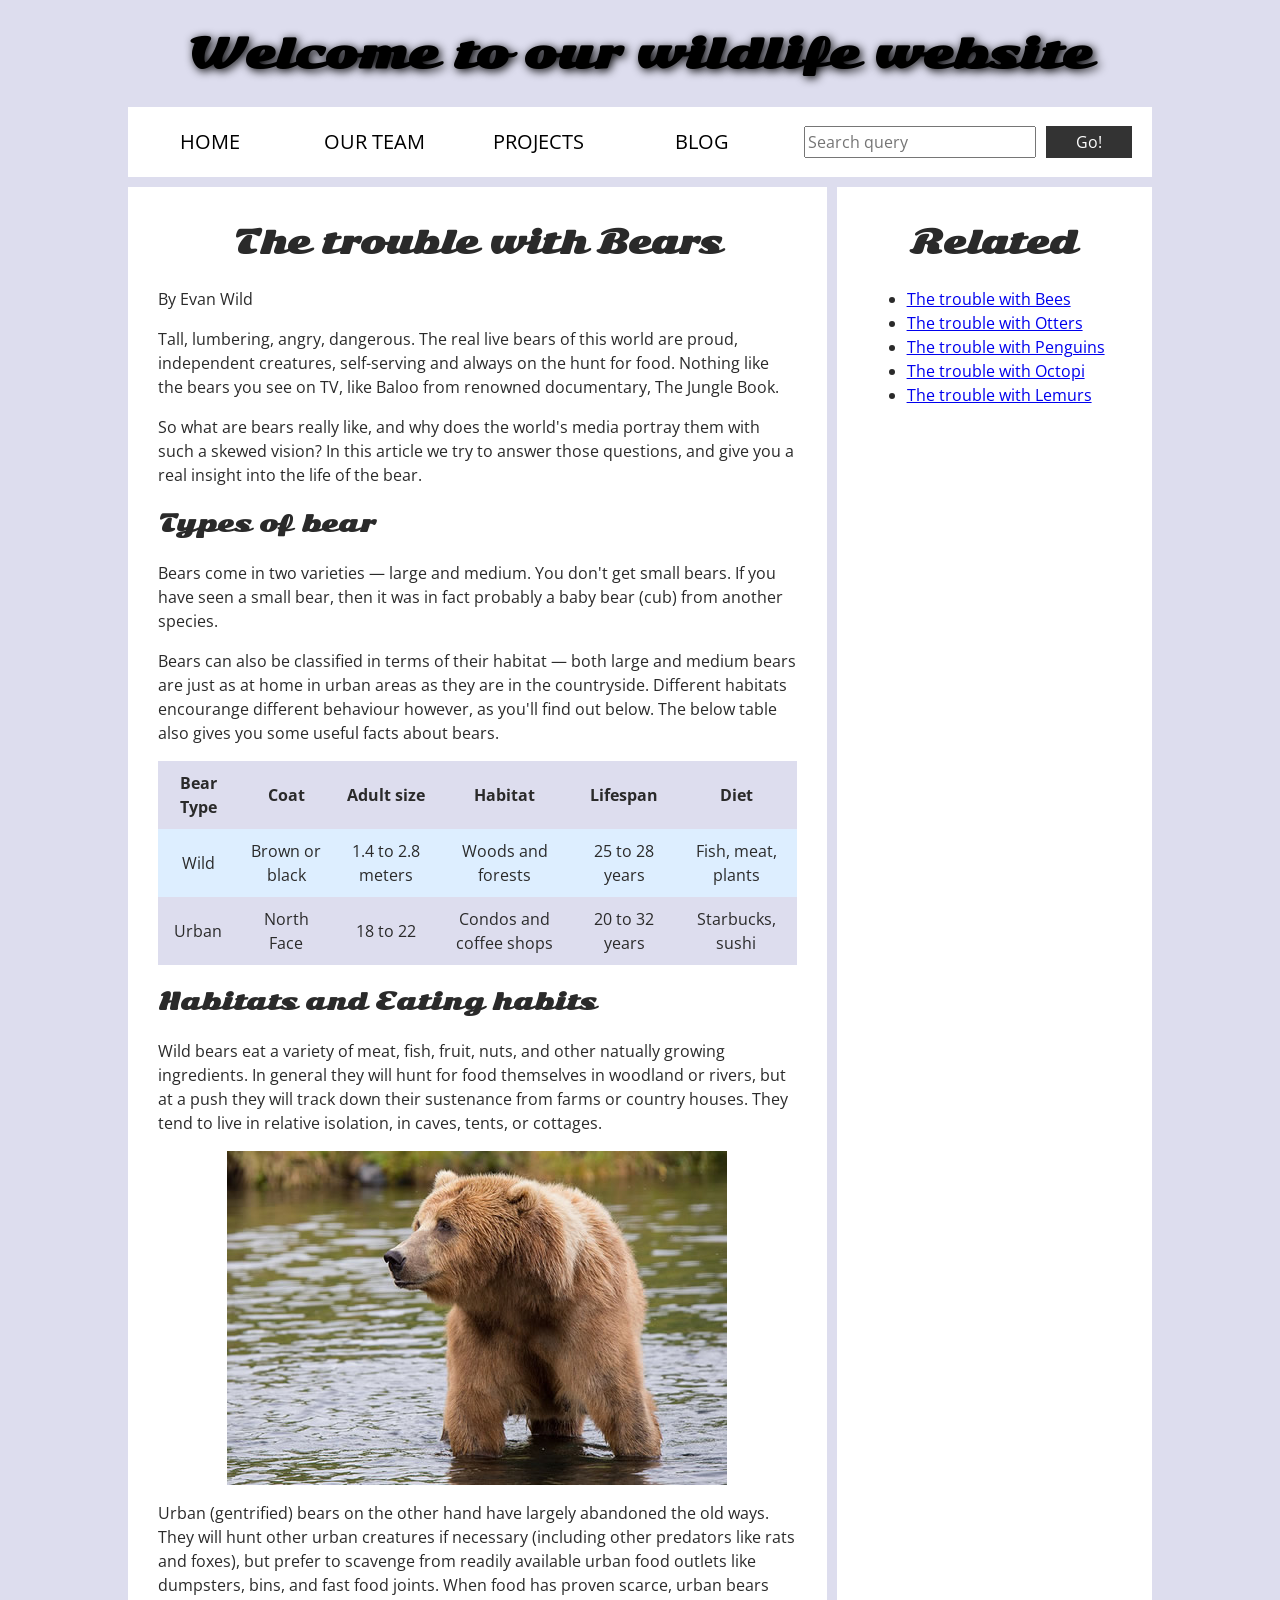
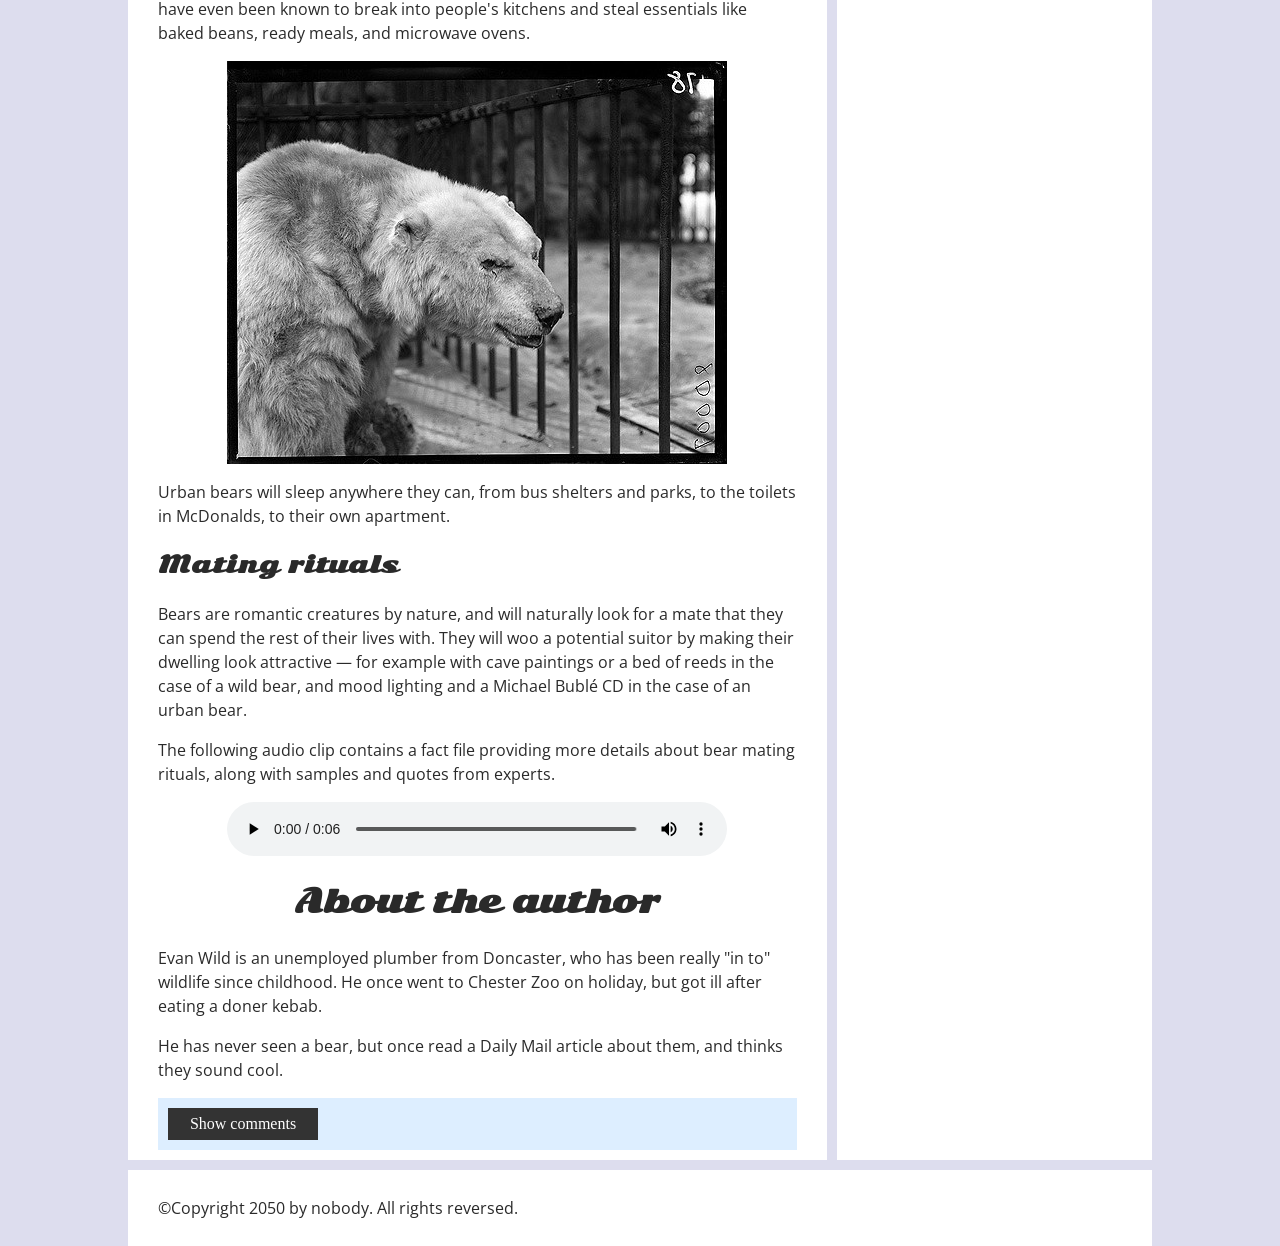
<file: ica/ica5/index.html>
<!DOCTYPE html>
<html>
  <head>
    <meta charset="utf-8">

    <title>Accessibility assessment</title>
    <link href="https://fonts.googleapis.com/css?family=Open+Sans+Condensed:300|Sonsie+One" rel="stylesheet" type="text/css">
    <link rel="stylesheet" href="style.css">

    <!-- the below three lines are a fix to get HTML5 semantic elements working in old versions of Internet Explorer-->
    <!--[if lt IE 9]>
      <script src="http://html5shiv.googlecode.com/svn/trunk/html5.js"></script>
    <![endif]-->
  </head>

  <body>
    <header class="header">
      <h1>Welcome to our wildlife website</h1>
    </header>

    <nav>
      <ul>
        <li><a href="#">Home</a></li>
        <li><a href="#">Our team</a></li>
        <li><a href="#">Projects</a></li>
        <li><a href="#">Blog</a></li>
      </ul>

      <form class="search">
        <input type="search" name="q" placeholder="Search query" aria-label="search bar">
        <input type="submit" value="Go!" aria-label="search bar submit">
      </form>
    </nav>

    <main>
      <article>
        <h2>The trouble with Bears</h2>
        <p>By Evan Wild</p>
        <p>Tall, lumbering, angry, dangerous. The real live bears of this world are proud, independent creatures, self-serving and always on the hunt for food. Nothing like the bears you see on TV, like Baloo from renowned documentary, The Jungle Book.</p>
        <p>So what are bears really like, and why does the world's media portray them with such a skewed vision? In this article we try to answer those questions, and give you a real insight into the life of the bear.</p>
        <h3>Types of bear</h3>
        <p>Bears come in two varieties — large and medium. You don't get small bears. If you have seen a small bear, then it was in fact probably a baby bear (cub) from another species.</p>
        <p>Bears can also be classified in terms of their habitat — both large and medium bears are just as at home in urban areas as they are in the countryside. Different habitats encourange different behaviour however, as you'll find out below. The below table also gives you some useful facts about bears.</p>
        <table>
          <thead>
            <tr>
              <td><strong>Bear Type</strong></td>
              <td><strong>Coat</strong></td>
              <td><strong>Adult size</strong></td>
              <td><strong>Habitat</strong></td>
              <td><strong>Lifespan</strong></td>
              <td><strong>Diet</strong></td>
            </tr>
          </thead>
          <tbody>
            <tr>
              <td>Wild</td>
              <td>Brown or black</td>
              <td>1.4 to 2.8 meters</td>
              <td>Woods and forests</td>
              <td>25 to 28 years</td>
              <td>Fish, meat, plants</td>
            </tr>
            <tr>
              <td>Urban</td>
              <td>North Face</td>
              <td>18 to 22</td>
              <td>Condos and coffee shops</td>
              <td>20 to 32 years</td>
              <td>Starbucks, sushi</td>
            </tr>
          </tbody>
        </table>

        <h3>Habitats and Eating habits</h3>
        <p>Wild bears eat a variety of meat, fish, fruit, nuts, and other natually growing ingredients. In general they will hunt for food themselves in woodland or rivers, but at a push they will track down their sustenance from farms or country houses. They tend to live in relative isolation, in caves, tents, or cottages.</p>
        <span><img src="media/wild-bear.jpg" alt="brown bear standing in river"></span>
        <p>Urban (gentrified) bears on the other hand have largely abandoned the old ways. They will hunt other urban creatures if necessary (including other predators like rats and foxes), but prefer to scavenge from readily available urban food outlets like dumpsters, bins, and fast food joints. When food has proven scarce, urban bears have even been known to break into people's kitchens and steal essentials like baked beans, ready meals, and microwave ovens.</p>
        <span><img src="media/urban-bear.jpg" alt="bear in urban environment"></span>
        <p>Urban bears will sleep anywhere they can, from bus shelters and parks, to the toilets in McDonalds, to their own apartment.</p>
        <h3>Mating rituals</h3>
        <p>Bears are romantic creatures by nature, and will naturally look for a mate that they can spend the rest of their lives with. They will woo a potential suitor by making their dwelling look attractive — for example with cave paintings or a bed of reeds in the case of a wild bear, and mood lighting and a Michael Bublé CD in the case of an urban bear.</p>
        <p>The following audio clip contains a fact file providing more details about bear mating rituals, along with samples and quotes from experts.</p>
        <audio controls>
          <source src="media/bear.mp3" type="audio/mp3">
          <source src="media/bear.ogg" type="audio/ogg">
          <p>It looks like your browser doesn't support HTML5 audio players.</p>
        </audio>

        <aside>

          <h2>About the author</h2>
          <p>Evan Wild is an unemployed plumber from Doncaster, who has been really "in to" wildlife since childhood. He once went to Chester Zoo on holiday, but got ill after eating a doner kebab.</p>
          <p>He has never seen a bear, but once read a Daily Mail article about them, and thinks they sound cool.</p>
        </aside>
        <section class="comments">
          <div class="show-hide">Show comments</div>

          <div class="comment-wrapper">

            <h2>Add comment</h2>

            <form class="comment-form">
              <div class="flex-pair">
                <p>Your name:</p>
                <input type="text" name="name" id="name" placeholder="Enter your name">
              </div>
              <div class="flex-pair">
                <p>Your comment:</p>
                <input type="text" name="comment" id="comment" placeholder="Enter your comment">
              </div>
              <div>
                <input type="submit" value="Submit comment">
              </div>
            </form>

            <h2>Comments</h2>

            <ul class="comment-container">

              <li>

                <p>Bob Fossil</p>

                <p>Oh I am so glad you taught me all about the big brown angry guys in the woods. With their sniffing little noses and their bad attitudes, they can sure be a menace — I was thinking of putting them all in a truck and driving them outta here. I run a zoo, you know.</p>

              </li>

            </ul>

          </div>
        </section>
      </article>

      <div class="secondary">
        <h2>Related</h2>

        <ul>
          <li><a href="#">The trouble with Bees</a></li>
          <li><a href="#">The trouble with Otters</a></li>
          <li><a href="#">The trouble with Penguins</a></li>
          <li><a href="#">The trouble with Octopi</a></li>
          <li><a href="#">The trouble with Lemurs</a></li>
        </ul>
      </div>
    </main>

    <footer>
      <p>©Copyright 2050 by nobody. All rights reversed.</p>
    </footer>

    <script src="main.js"></script>

  </body>
</html>
</file>
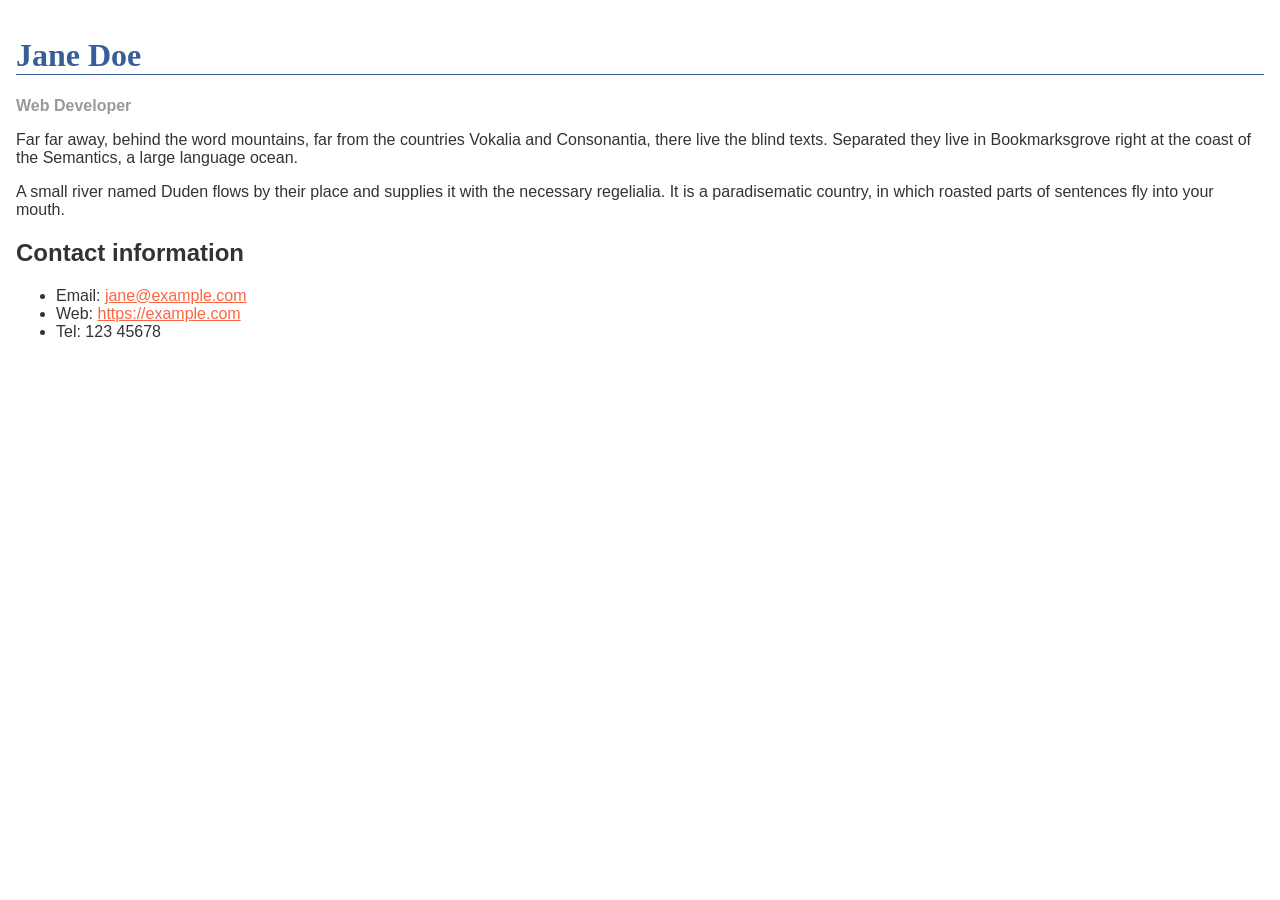
<file: ica/biog-download.html>
<!doctype html>
<html lang="en">
  <head>
    <meta charset="utf-8" />
    <meta name="viewport" content="width=device-width" />
    <title>Formatting a biography</title>
    <style>
      body {
        background-color: #fff;
        color: #333;
        font-family: Arial, Helvetica, sans-serif;
        padding: 1em;
        margin: 0;
      }

      h1 {
        color: #375e97;
        font-size: 2em;
        font-family: Georgia, "Times New Roman", Times, serif;
        border-bottom: 1px solid #375e97;
      }

      h2 {
        font-size: 1.5em;
      }

      .job-title {
        color: #999999;
        font-weight: bold;
      }

      a:link,
      a:visited {
        color: #fb6542;
      }

      a:hover {
        text-decoration: none;
      }
    </style>
  </head>

  <body>
    <h1>Jane Doe</h1>
    <div class="job-title">Web Developer</div>
    <p>
      Far far away, behind the word mountains, far from the countries Vokalia
      and Consonantia, there live the blind texts. Separated they live in
      Bookmarksgrove right at the coast of the Semantics, a large language
      ocean.
    </p>

    <p>
      A small river named Duden flows by their place and supplies it with the
      necessary regelialia. It is a paradisematic country, in which roasted
      parts of sentences fly into your mouth.
    </p>

    <h2>Contact information</h2>
    <ul>
      <li>
        Email:
        <a href="mailto:jane@example.com">jane@example.com</a>
      </li>
      <li>
        Web:
        <a href="https://example.com">https://example.com</a>
      </li>
      <li>Tel: 123 45678</li>
    </ul>
  </body>
</html>
</file>
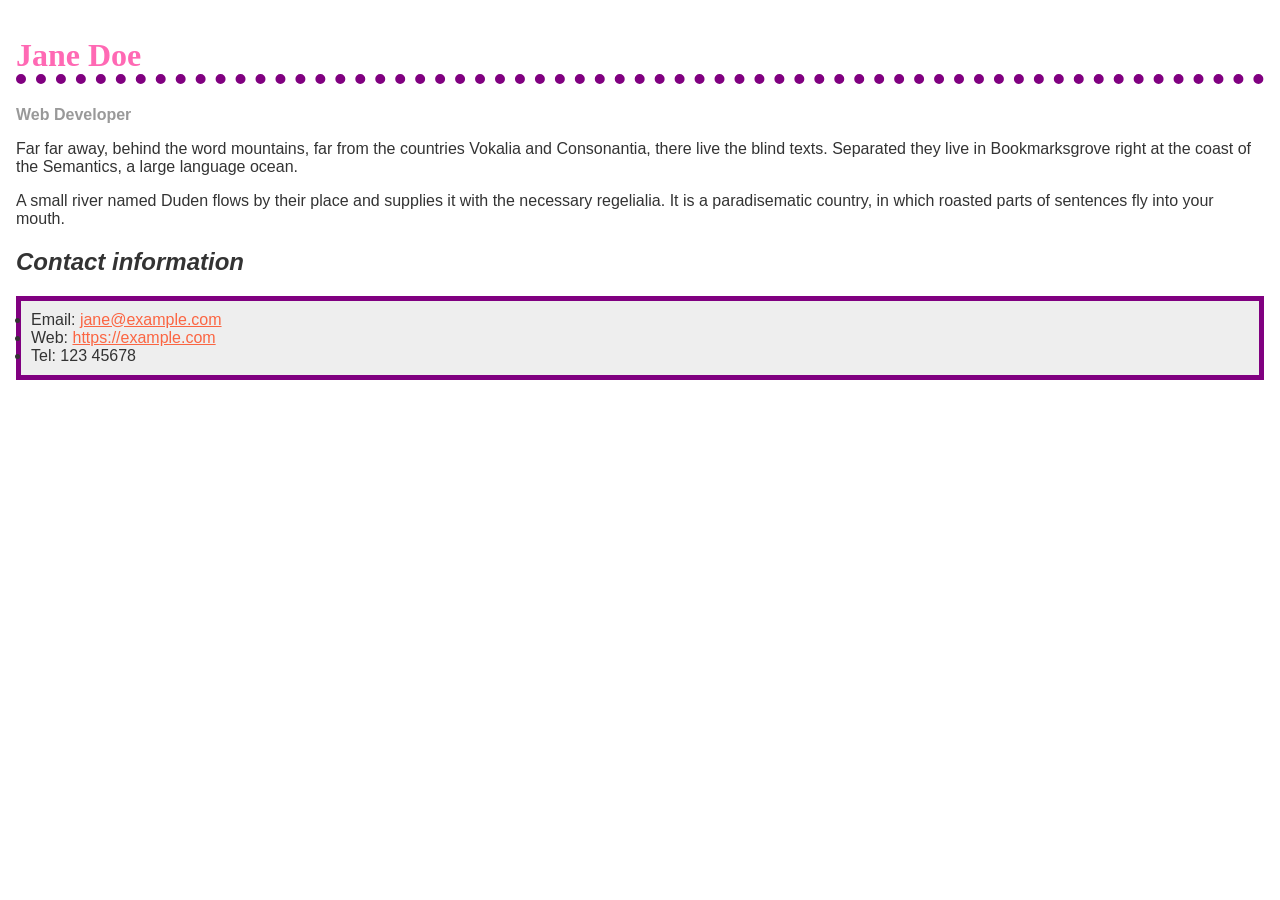
<file: ica/ica7.html>
<!doctype html>
<html lang="en">
  <head>
    <meta charset="utf-8" />
    <meta name="viewport" content="width=device-width" />
    <title>Formatting a biography</title>
    <link rel="stylesheet" href="ica7.css"/>
  </head>

  <body>
    <h1>Jane Doe</h1>
    <div class="job-title">Web Developer</div>
    <p>
      Far far away, behind the word mountains, far from the countries Vokalia
      and Consonantia, there live the blind texts. Separated they live in
      Bookmarksgrove right at the coast of the Semantics, a large language
      ocean.
    </p>

    <p>
      A small river named Duden flows by their place and supplies it with the
      necessary regelialia. It is a paradisematic country, in which roasted
      parts of sentences fly into your mouth.
    </p>

    <h2>Contact information</h2>
    <ul>
      <li>
        Email:
        <a href="mailto:jane@example.com">jane@example.com</a>
      </li>
      <li>
        Web:
        <a href="https://example.com">https://example.com</a>
      </li>
      <li>Tel: 123 45678</li>
    </ul>
  </body>
</html>
</file>
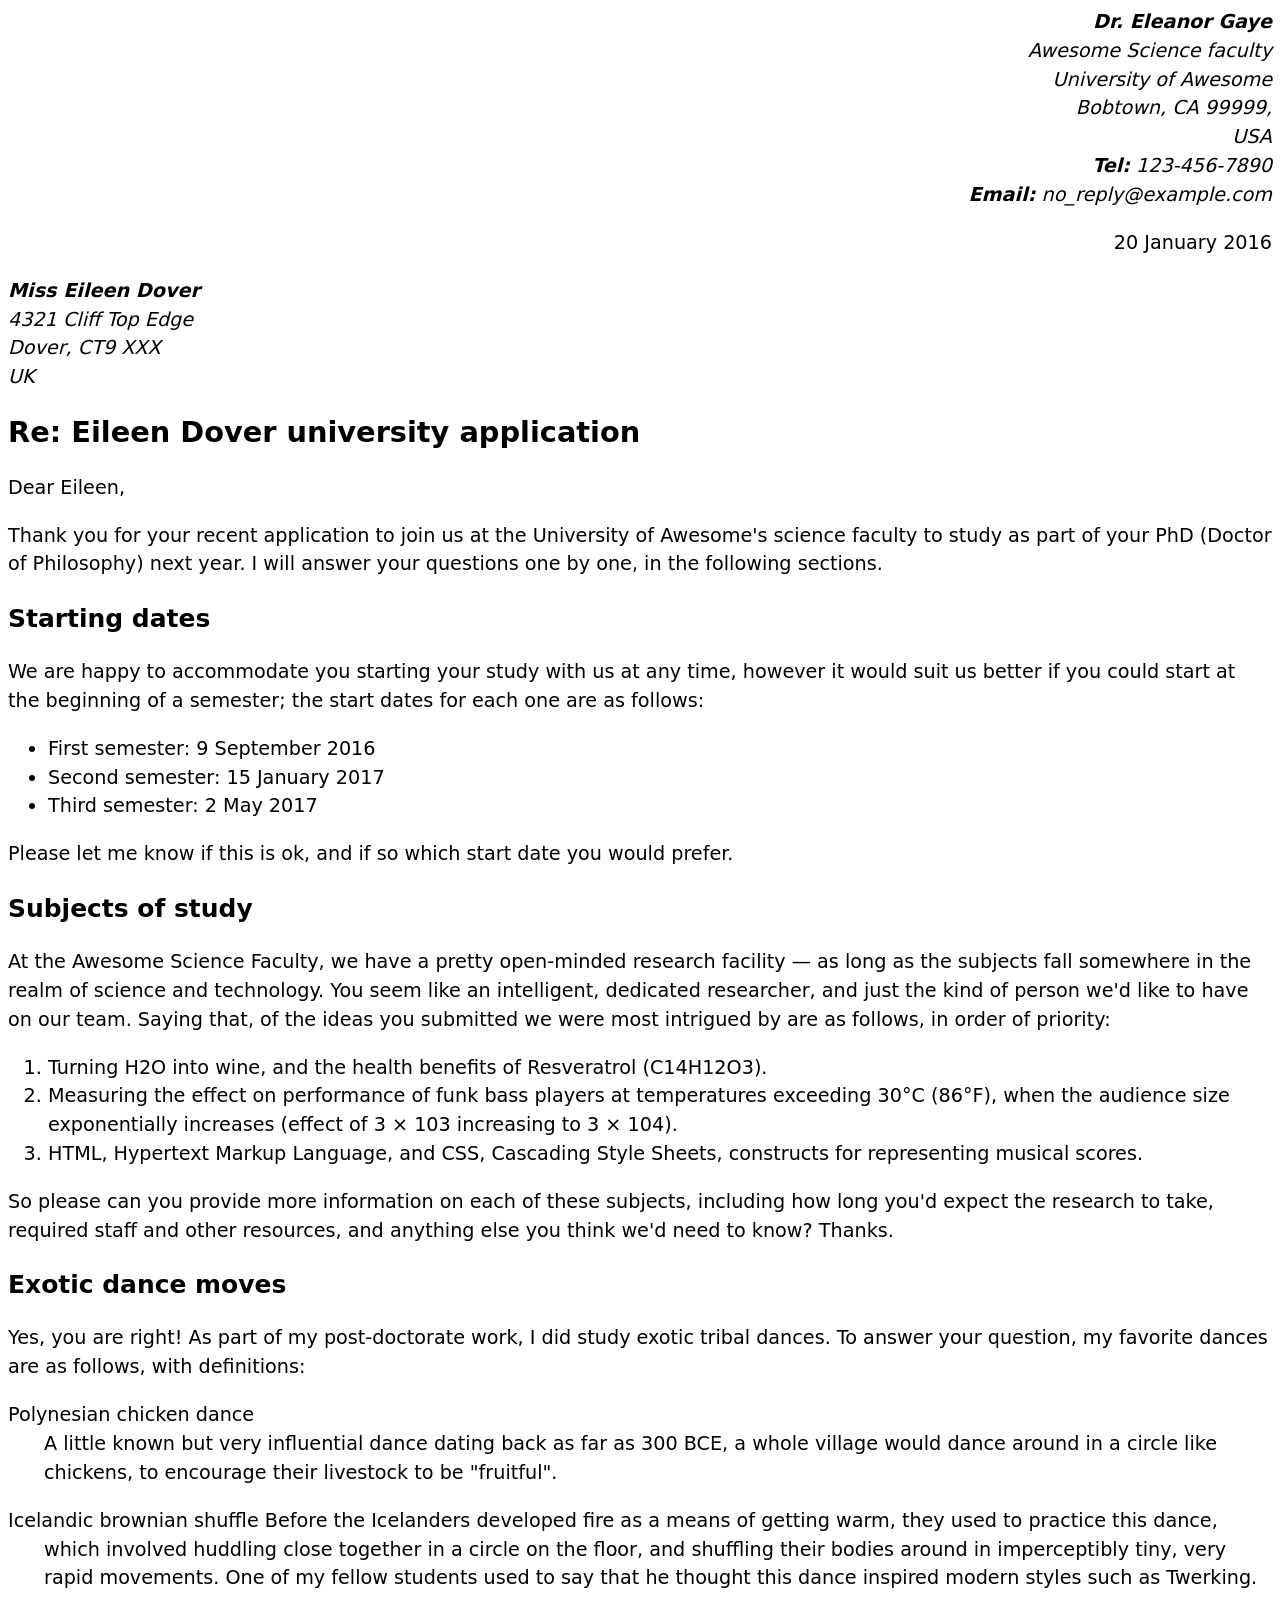
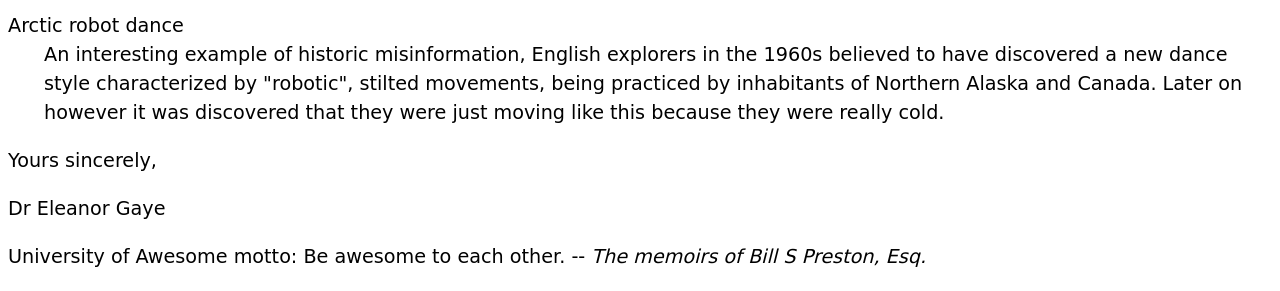
<file: ica/week3.html>
<!DOCTYPE html>
<html lang="en">
<head>
    <meta charset="UTF-8">
    <meta name="viewport" content="width=device-width, initial-scale=1.0">
    <title>Document</title>
    <style>
body {
  font: 1.2em / 1.5 system-ui;
}

.sender-column {
  text-align: right;
}

h1 {
  font-size: 1.5em;
}

h2 {
  font-size: 1.3em;
}
    </style>
</head>
<body>
<header>
<address class="sender-column">
<strong>Dr. Eleanor Gaye</strong><br>
Awesome Science faculty<br>
University of Awesome<br>
Bobtown, CA 99999,<br>
USA</br>
<strong>Tel:</strong> 123-456-7890<br>
<strong>Email:</strong> no_reply@example.com<br>
</address>
</header>
<main>
<section class="sender-column">
<p>20 January 2016</p>
</section>
<address>
<strong>Miss Eileen Dover</strong><br>
4321 Cliff Top Edge<br>
Dover, CT9 XXX<br>
UK<br>
</address>
<h1>Re: Eileen Dover university application</h1>

<p>Dear Eileen,</p>

<p>Thank you for your recent application to join us at the University of
Awesome's science faculty to study as part of your
PhD (Doctor of Philosophy) next year. I will answer your
questions one by one, in the following sections.</p>

<h2>Starting dates</h2>

<p>We are happy to accommodate you starting your study with us at any time,
however it would suit us better if you could start at the beginning of a
semester; the start dates for each one are as follows:</p>
<ul>
<li>First semester: 9 September 2016</li>
<li>Second semester: 15 January 2017</li>
<li>Third semester: 2 May 2017</li>
</ul>
<p>Please let me know if this is ok, and if so which start date you would
prefer.</p>

<h2>Subjects of study</h2>

<p>At the Awesome Science Faculty, we have a pretty open-minded research
facility — as long as the subjects fall somewhere in the realm of science
and technology. You seem like an intelligent, dedicated researcher, and
just the kind of person we'd like to have on our team. Saying that, of the
ideas you submitted we were most intrigued by are as follows, in order of
priority:</p>
<ol>
<li>Turning H2O into wine, and the health benefits of Resveratrol
(C14H12O3).</li>
<li>Measuring the effect on performance of funk bass players at temperatures
exceeding 30°C (86°F), when the audience size exponentially increases
(effect of 3 × 103 increasing to 3 × 104).</li>
<li>HTML, Hypertext Markup Language, and CSS,
Cascading Style Sheets, constructs for representing musical scores.</li>
</ol>
<p>So please can you provide more information on each of these subjects,
including how long you'd expect the research to take, required staff and
other resources, and anything else you think we'd need to know? Thanks.</p>

<h2>Exotic dance moves</h2>

<p>Yes, you are right! As part of my post-doctorate work, I
did study exotic tribal dances. To answer your question, my
favorite dances are as follows, with definitions:</p>

<p style="padding-left: 36px; text-indent: -36px;">Polynesian chicken dance<br>
    A little known but very influential dance dating back as far as
    300 BCE, a whole village would
    dance around in a circle like chickens, to encourage their livestock to
    be "fruitful".</p>
<p style="padding-left: 36px; text-indent: -36px;">Icelandic brownian shuffle
    Before the Icelanders developed fire as a means of getting warm, they
    used to practice this dance, which involved huddling close together in a
    circle on the floor, and shuffling their bodies around in imperceptibly
    tiny, very rapid movements. One of my fellow students used to say that
    he thought this dance inspired modern styles such as Twerking.</p>
<p style="padding-left: 36px; text-indent: -36px;">Arctic robot dance<br>
    An interesting example of historic misinformation, English explorers in
    the 1960s believed to have discovered a new dance style characterized by
    "robotic", stilted movements, being practiced by inhabitants of Northern
    Alaska and Canada. Later on however it was discovered that they were
    just moving like this because they were really cold.</p>
</main>
<footer>
<p>Yours sincerely,</p>

<p>Dr Eleanor Gaye</p>

<p>University of Awesome motto: Be awesome to each other. --
<cite>The memoirs of Bill S Preston, Esq.</cite></p>
</footer>
</body>
</html>
</file>
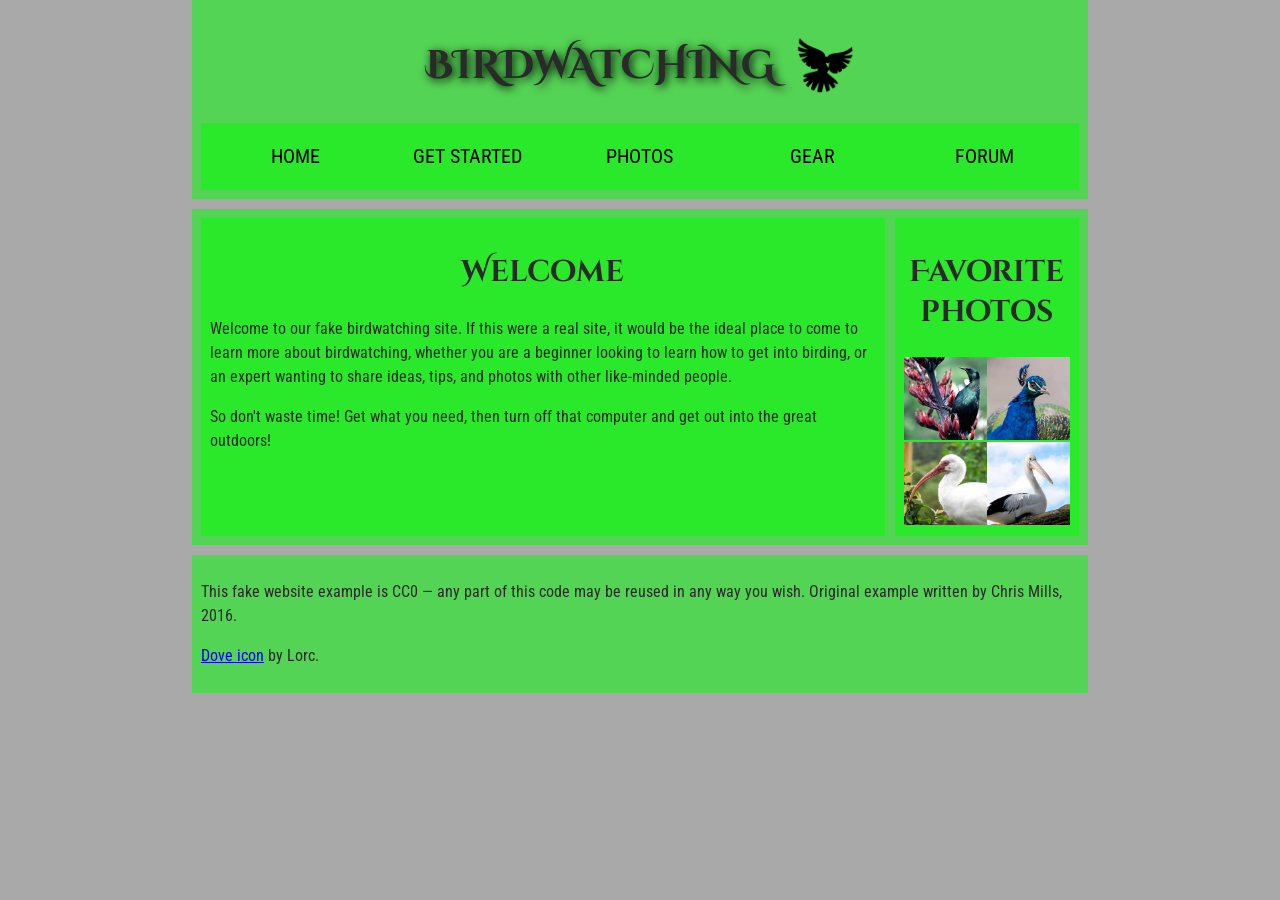
<file: wa/wa4.html>
<!doctype html>
<html lang="en">
  <head>
    <meta charset="utf-8" />
    <title>Birdwatching</title>
    <link
      href="https://fonts.googleapis.com/css?family=Roboto+Condensed:300%7CCinzel+Decorative:700"
      rel="stylesheet" />
    <link rel="stylesheet" href="wa4.css"/>
  </head>

  <body>
<header>
    <h1>Birdwatching
    <img src="wa4assets/dove.png" alt="logo"></h1>
    <nav>
        <ul>
            <li><a href="#">Home</a></li>
            <li><a href="#">Get started</a></li>
            <li><a href="#">Photos</a></li>
            <li><a href="#">Gear</a></li>
            <li><a href="#">Forum</a></li>
        </ul>
    </nav>
</header>
<main>
    <article>
    <h2>Welcome</h2>

    <p>
      Welcome to our fake birdwatching site. If this were a real site, it
      would be the ideal place to come to learn more about birdwatching,
      whether you are a beginner looking to learn how to get into birding, or
      an expert wanting to share ideas, tips, and photos with other
      like-minded people.
    </p>

    <p>
      So don't waste time! Get what you need, then turn off that computer and
      get out into the great outdoors!
    </p>
</article>
<aside>
    <h2>Favorite photos</h2>

    <!-- Link images here. -->
        <a href="wa4assets/favorite-bird-1.jpg"><img src="wa4assets/favorite-bird-1_th.jpg" alt="yuh this is a bird"></a>
        <a href="wa4assets/favorite-bird-2.jpg"><img src="wa4assets/favorite-bird-2_th.jpg" alt="possibly another bird"></a>
        <a href="wa4assets/favorite-bird-3.jpg"><img src="wa4assets/favorite-bird-3_th.jpg" alt="huge shocker"></a>
        <a href="wa4assets/favorite-bird-4.jpg"><img src="wa4assets/favorite-bird-4_th.jpg" alt="another bird"></a>
</aside>
</main>
<footer>
    <p>
      This fake website example is CC0 — any part of this code may be reused
      in any way you wish. Original example written by Chris Mills, 2016.
    </p>

    <p>
      <a href="http://game-icons.net/lorc/originals/dove.html">Dove icon</a>
      by Lorc.
    </p>
</footer>
  </body>
</html>
</file>
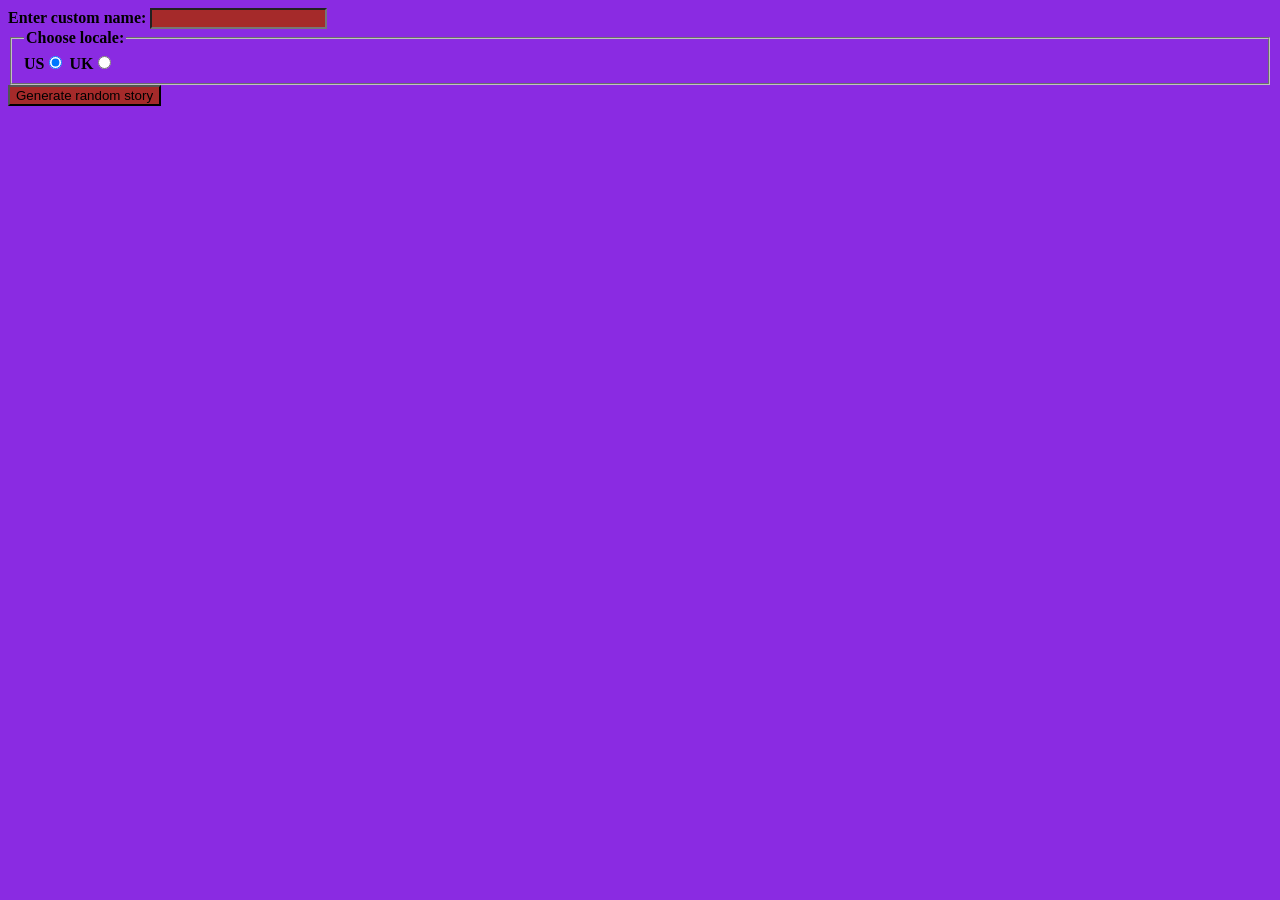
<file: ica/ica11/ica11.html>
<!doctype html>
<html lang="en">
  <head>
    <meta charset="utf-8" />
    <meta name="viewport" content="width=device-width" />
    <title>Silly Story</title>
    <link rel="stylesheet" href="ica11.css"/>
    <script src="ica11.js" defer></script>
  </head>
<div>
  <label for="custom-name">Enter custom name:</label>
  <input id="custom-name" type="text" placeholder="" />
</div>
<fieldset>
  <legend>Choose locale:</legend>
  <label for="us">US</label
  ><input id="us" type="radio" name="uk-us" value="us" checked />
  <label for="uk">UK</label
  ><input id="uk" type="radio" name="uk-us" value="uk" />
</fieldset>
<div>
  <button class="generate">Generate random story</button>
</div>
<!-- Thanks a lot to Willy Aguirre for his help with the code for this assessment -->
<p class="story"></p>
</html>
</file>
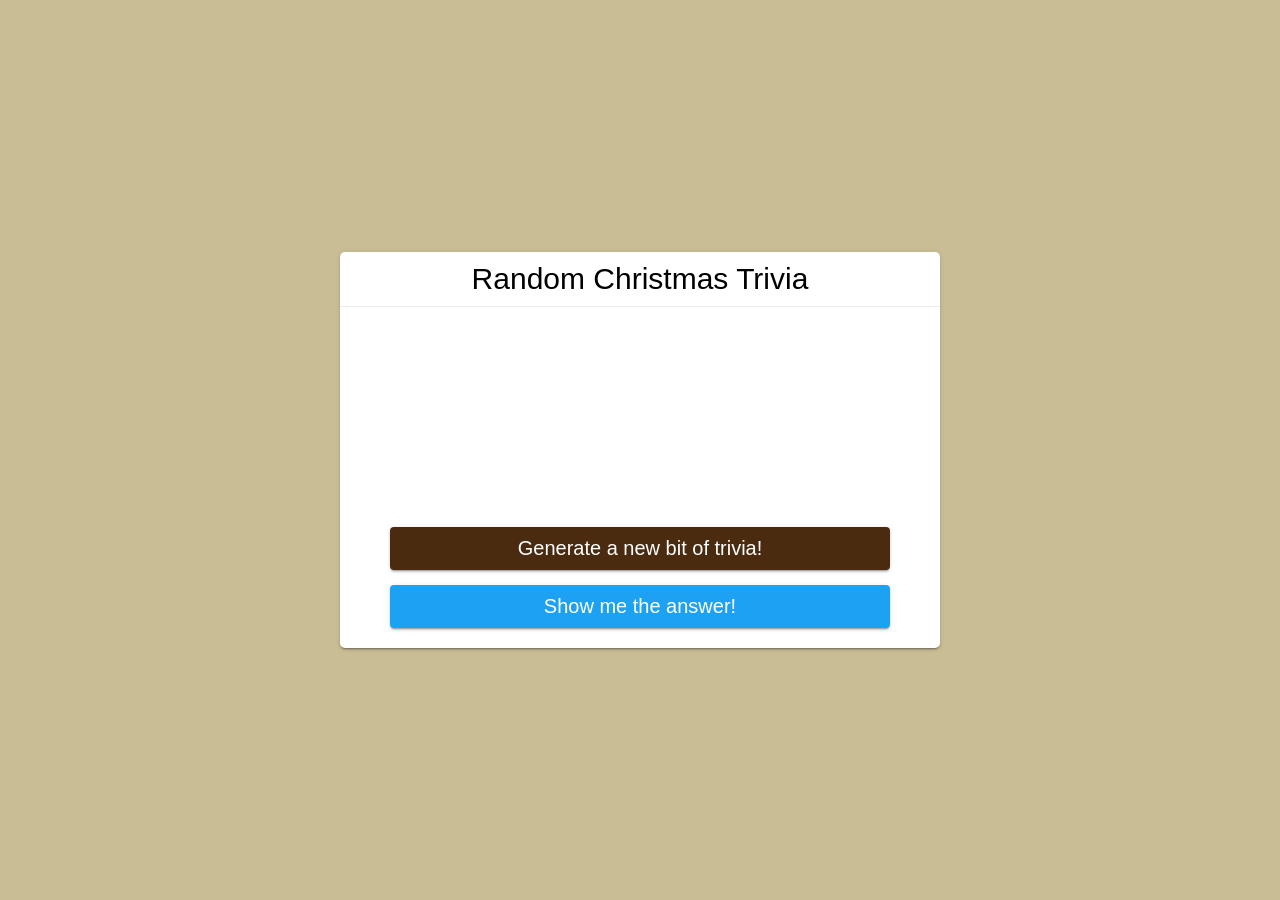
<file: ica/ica12/ica12.html>
<!DOCTYPE html>
<html lang="en">
<head>
    <meta charset="UTF-8">
    <meta http-equiv="X-UA-Compatible" content="IE=edge">
    <meta name="viewport" content="width=device-width, initial-scale=1.0">
    <title>Document</title>
    <link rel="stylesheet" href="ica12.css"/>
    <script src="ica12.js" defer></script>
</head>
<body>
    <div class="app">
        <header>Random Christmas Trivia</header>
        <section class="quotes">
          <div class="quote-text" id="js-quote-text"></div>
          <div class="quote-text" id="js-answer-text"></div>
        </section>
        <section class="controls" >
          <button type="button" id="js-new-quote" class="new-quote button">
            Generate a new bit of trivia!
          </button>
          <button type="button" id="js-tweet" class="twitter button">
            Show me the answer!
          </button>
          <!-- <a class="answer button" id="js-tweet" target="_blank" rel="noreferrer">Show me the answer!</a> -->
        </section>
      </div>
</body>
</html>
</file>
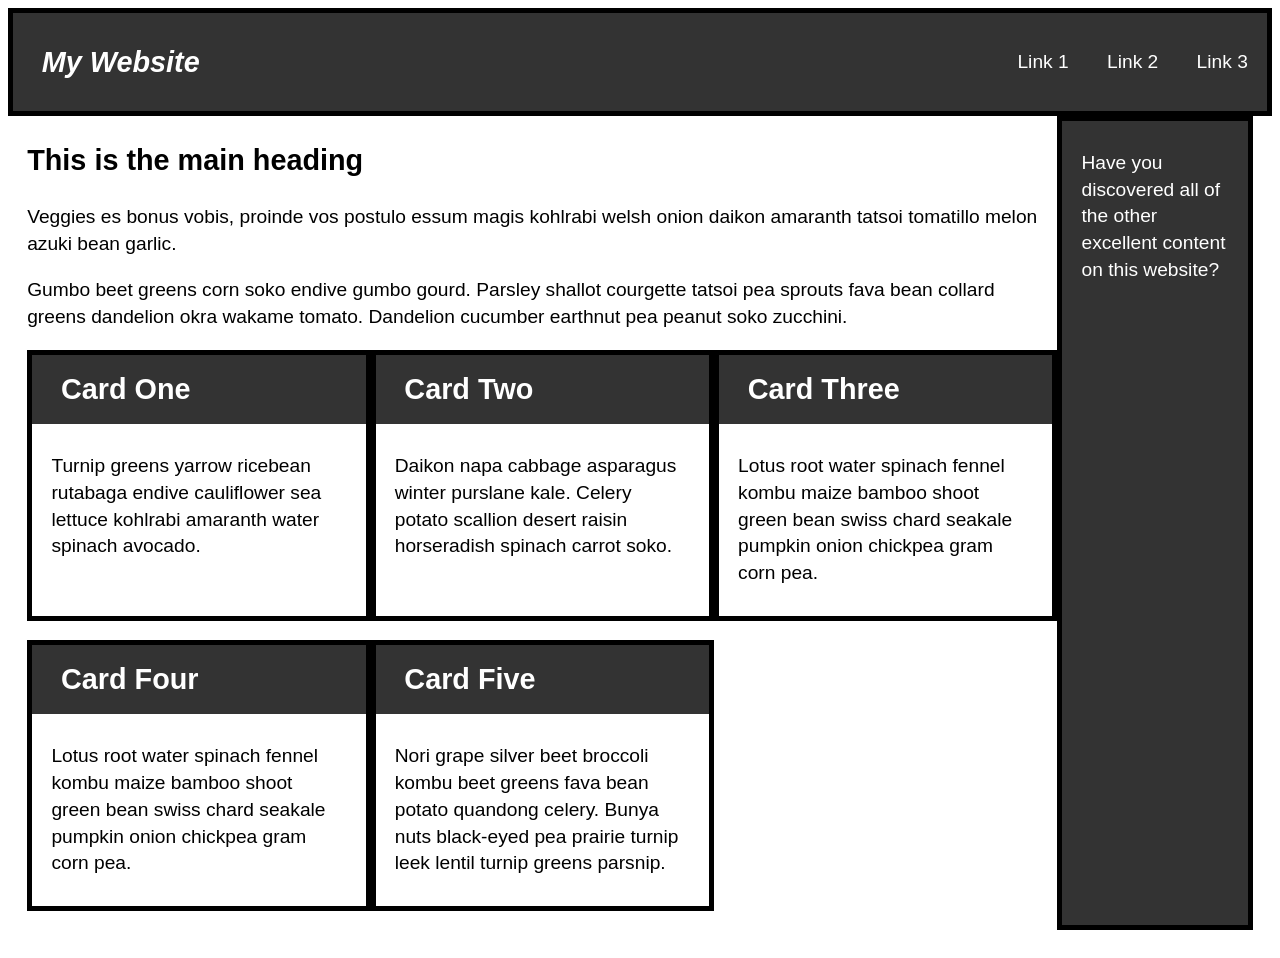
<file: ica/ica8/ica8resp.html>
<!doctype html>
<html lang="en">
  <head>
    <meta charset="utf-8" />
    <meta name="viewport" content="width=device-width" />
    <title>Responsive Web Design Task: Task</title>
    <link rel="stylesheet" href="ica8resp.css" />
  </head>

  <body>
    <header>
      <div class="title">My Website</div>
      <nav>
        <ul>
          <li>
            <a href="">Link 1</a>
          </li>
          <li>
            <a href="">Link 2</a>
          </li>
          <li>
            <a href="">Link 3</a>
          </li>
        </ul>
      </nav>
    </header>

    <main>
      <article>
        <h1>This is the main heading</h1>
        <p>
          Veggies es bonus vobis, proinde vos postulo essum magis kohlrabi welsh
          onion daikon amaranth tatsoi tomatillo melon azuki bean garlic.
        </p>

        <p>
          Gumbo beet greens corn soko endive gumbo gourd. Parsley shallot
          courgette tatsoi pea sprouts fava bean collard greens dandelion okra
          wakame tomato. Dandelion cucumber earthnut pea peanut soko zucchini.
        </p>

        <ul class="cards">
          <li>
            <h2>Card One</h2>
            <div class="inner">
              <p>
                Turnip greens yarrow ricebean rutabaga endive cauliflower sea
                lettuce kohlrabi amaranth water spinach avocado.
              </p>
            </div>
          </li>
          <li>
            <h2>Card Two</h2>
            <div class="inner">
              <p>
                Daikon napa cabbage asparagus winter purslane kale. Celery
                potato scallion desert raisin horseradish spinach carrot soko.
              </p>
            </div>
          </li>
          <li>
            <h2>Card Three</h2>
            <div class="inner">
              <p>
                Lotus root water spinach fennel kombu maize bamboo shoot green
                bean swiss chard seakale pumpkin onion chickpea gram corn pea.
              </p>
            </div>
          </li>
          <li>
            <h2>Card Four</h2>
            <div class="inner">
              <p>
                Lotus root water spinach fennel kombu maize bamboo shoot green
                bean swiss chard seakale pumpkin onion chickpea gram corn pea.
              </p>
            </div>
          </li>
          <li>
            <h2>Card Five</h2>
            <div class="inner">
              <p>
                Nori grape silver beet broccoli kombu beet greens fava bean
                potato quandong celery. Bunya nuts black-eyed pea prairie turnip
                leek lentil turnip greens parsnip.
              </p>
            </div>
          </li>
        </ul>
      </article>
      <aside class="sidebar">
        <p>
          Have you discovered all of the other excellent content on this
          website?
        </p>
      </aside>
    </main>
  </body>
</html>
</file>
<file: ica/ica5/style.css>
/* || General setup */

html, body {
  margin: 0;
  padding: 0;
}

html {
  font-size: 10px;
  background-color: #dde;
}

body {
  width: 80%;
  min-width: 1024px;
  margin: 0 auto;
}

/* || typography */

h1, h2, h3 {
  font-family: 'Sonsie One', cursive;
  color: #2a2a2a;
}

p, input, li, table, label {
  font-family: 'Open Sans Condensed', sans-serif;
  color: #2a2a2a;
}

h1 {
  font-size: 4rem;
  text-align: center;
  color: black;
  text-shadow: 2px 2px 10px black;
}

h2 {
  font-size: 3rem;
  text-align: center;
}

h3 {
  font-size: 2.2rem;
}

p, li, table {
  font-size: 1.6rem;
  line-height: 1.5;
}

nav, article, footer, .secondary {
  background-color: white;
}

article, footer, .secondary {
  padding: 10px 30px;
}

article {
  margin-right: 10px;
}

nav {
  height: 50px;
  background-color: ff80ff;
  display: flex;
  padding: 1% 0;
  margin-bottom: 10px;
}

nav ul {
  padding: 0;
  list-style-type: none;
  flex: 2;
  display: flex;
}

nav li {
  display: inline;
  text-align: center;
  flex: 1;
}

nav a {
  display: inline-block;
  font-size: 2rem;
  text-transform: uppercase;
  text-decoration: none;
  color: black;
}

nav .search {
  flex: 1;
  display: flex;
  align-items: center;
  height: 100%;
  padding: 0 2em;
}

/* || header layout */
article, footer, .secondary {
  padding: 10px 30px;
}

article {
  margin-right: 10px;
}

.search input {
  font-size: 1.6rem;
  height: 32px;
}

.search input[type="search"] {
  flex: 3;
}

.search input[type="submit"] {
  flex: 1;
  margin-left: 1rem;
  background: #333;
  border: 0;
  color: white;
}

/* || main layout */

main {
  display: flex;
}

article {
  flex: 5;
}

.secondary {
  flex: 2;
}

footer {
  margin-top: 10px;
}

/* Table styling */

table {
  width: 100%;
  background-color: #dde;
  border-collapse: collapse;
}

th, td {
  padding: 10px;
}

td {
  text-align: center;
}

th[scope="col"] {
  border-bottom: 1px solid black;
}

tbody tr:nth-child(odd) {
  background-color: #def;
}

/* styling content images and audio */

img, audio {
  display: block;
  margin: 0 auto;
}

audio {
  width: 500px;
}

/* Comments styling */

.comments {
  background-color: #def;
  padding: 10px;
}

.show-hide {
  cursor: pointer;
}

.comments font[size="6"] {
  font-size: 2rem;
}

.comments font[size="6"]:nth-of-type(2) {
  margin-bottom: 0;
}

.comment-form {
  margin-bottom: 3rem;
}

.comment-form .flex-pair {
  display: flex;
  padding: 0 3rem 1rem;
}

.comment-form label {
  align-self: center;
  flex: 2;
  text-align: right;
}

.comment-form input {
  margin-left: 1rem;
  flex: 6;
}

.show-hide {
  text-align: center;
  width: 150px;
}

.comment-form input, .comment-form label, .show-hide {
  font-size: 1.6rem;
  line-height: 32px;
}

.comment-form input[type="submit"], .show-hide {
  background: #333;
  border: 0;
  color: white;
}

.comment-form input[type="submit"] {
  width: 30%;
  display: block;
  margin: 0 auto;
}

.comment-container {
  margin-top: 0;
}

.comment-container li {
  list-style-type: none;
  display: flex;
}

.comment-container li p:nth-child(1) {
  flex: 1;
  font-weight: bold;
}

.comment-container li p:nth-child(2) {
  flex: 5;
}
</file>
<file: ica/ica7.css>
body {
        background-color: #fff;
        color: #333;
        font-family: Arial, Helvetica, sans-serif;
        padding: 1em;
        margin: 0;
      }

      h1 {
        color: hotpink;
        font-size: 2em;
        font-family: Georgia, "Times New Roman", Times, serif;
        border-bottom: 10px dotted purple;
      }

      h2 {
        font-size: 1.5em;
        font-style:italic;
      }

      .job-title {
        color: #999999;
        font-weight: bold;
      }

      a:link,
      a:visited {
        color: #fb6542;
      }

      a:hover {
        text-decoration: none;
        color: green;
      }

      ul {
        background-color: #eeeeee;
        border: 5px solid purple;
        padding: 10px;
      }
</file>
<file: wa/wa4.css>
/* || General setup */

body {
  margin: 0;
}

html {
  font-size: 10px;
  background-color: darkgrey;
}

body {
  width: 70%;
  min-width: 800px;
  margin: 0 auto;
}

/* || typography */

h1,
h2 {
  font-family: "Cinzel Decorative", cursive;
  color: #2a2a2a;
}

p,
li {
  font-family: "Roboto Condensed", sans-serif;
  color: #2a2a2a;
}

h1 {
  font-size: 4rem;
  text-align: center;
  text-shadow: 2px 2px 10px black;
}

h2 {
  font-size: 3rem;
  text-align: center;
}

p,
li {
  font-size: 1.6rem;
  line-height: 1.5;
}

/* || header layout */

header {
  margin-bottom: 10px;
}

main,
header,
nav,
article,
aside,
footer,
section {
  background-color: #00ff0080;
  padding: 1%;
}

h1 {
  text-transform: uppercase;
  display: flex;
  align-items: center;
  justify-content: center;
  gap: 20px;
}

header img {
  height: 60px;
}

nav ul {
  padding: 0;
  list-style-type: none;
  display: flex;
}

nav li {
  text-align: center;
  flex: 1;
}

nav a {
  font-size: 2rem;
  text-transform: uppercase;
  text-decoration: none;
  color: black;
}

nav a:hover,
nav a:focus {
  color: red;
}

/* || main layout */

main {
  display: flex;
  gap: 10px;
}

article {
  flex: 4;
}

aside {
  flex: 1;
}

aside a {
  display: block;
  float: left;
  width: 50%;
}

aside img {
  max-width: 100%;
}

footer {
  margin-top: 10px;
}
</file>
<file: ica/ica11/ica11.css>
:root {
    background-color: blueviolet;
    font-weight: bold;
}

button,input {
    background-color: brown;
}

p {
    color: goldenrod;
}
</file>
<file: ica/ica12/ica12.css>
html {
    box-sizing: border-box;
  }
  
  *,
  *::before,
  *::after {
    box-sizing: inherit;
    margin: 0;
    padding: 0;
  }
  
  body {
    font-family: -apple-system, BlinkMacSystemFont, "Segoe UI", Roboto, Oxygen-Sans, Ubuntu, Cantarell, "Helvetica Neue", sans-serif;
    background-color: #c9bd95;
  }
  
  .app {
    position: absolute;
    top: 50%;
    left: 50%;
    transform: translate(-50%, -50%);
    width: 600px;
    background-color: white;
    border-radius: 5px;
    box-shadow: 0 2px 2px 0 rgba(0,0,0,.14), 0 3px 1px -2px rgba(0,0,0,.2), 0 1px 5px 0 rgba(0,0,0,.12);
  }
  
  header {
    width: 100%;
    font-size: 30px;
    text-align: center;
    padding: 10px;
    border-bottom: 1px solid #ebebeb;
  }
  
  .quotes {
    padding: 20px 50px;
    min-height: 200px;
  }
  
  .quote-text {
    padding-bottom: 20px;
    font-size: 25px;
    color: black;
  }
  
  .controls {
    width: 100%;
    padding: 20px 50px;
  }
  
  .button {
    display: block;
    color: white;
    border-radius: 4px;
    border: none;
    padding: 10px 20px;
    cursor: pointer;
    text-align: center;
    width: 100%;
    font-size: 20px;
    box-shadow: 0 2px 2px 0 rgba(0,0,0,.14), 0 3px 1px -2px rgba(0,0,0,.2), 0 1px 5px 0 rgba(0,0,0,.12);
  }
  
  .twitter {
    background-color: #1da1f2;
    text-decoration: none;
  }
  
  .twitter:hover {
    background-color: #1e7fbb;
  }
  
  .new-quote {
    background-color: #4A2B0F;
    margin-bottom: 15px;
  }
  
  .new-quote:hover {
    background-color: #6d3b0e;
  }
  
  .new-quote:disabled {
    background-color: #cccccc;
    color: #666666;
    cursor: not-allowed;
  }
  
  @media screen and (max-width: 600px) {
    .app {
      width: 100%;
    }
    .quote-text {
      font-size: 18px;
    }
  }
</file>
<file: ica/ica8/ica8resp.css>
* {
        box-sizing: border-box;
      }

      html {
        font:
          1.2em/1.4 Arial,
          Helvetica,
          sans-serif;
      }

      body {
        padding: 0 0 1em;
      }

      header {
        background-color: #333;
        color: #fff;
        border: 5px solid #000;
      }

      header ul {
        list-style: none;
        margin: 0;
        padding: 0;
      }

      header a {
        color: #fff;
        text-decoration: none;
        display: block;
        padding: 0.5em 1em;
        border-top: 1px solid #999;
      }

      header .title {
        font-size: 150%;
        font-style: italic;
        font-weight: bold;
        padding: 1em;
      }

      main {
        padding: 0 1em;
      }

      .cards {
        list-style: none;
        margin: 0;
        padding: 0;
      }

      .cards li {
        border: 5px solid #000;
        margin-bottom: 1em;
      }

      .cards h2 {
        background-color: #333;
        color: #fff;
        margin: 0;
        padding: 0.5em 1em;
      }

      .cards .inner {
        padding: 0.5em 1em;
      }

      .sidebar {
        background-color: #333;
        border: 5px solid #000;
        padding: 0.5em 1em;
        color: #fff;
      }

@media screen and (min-width: 600px) {
  header {
    display: flex;
    align-items: center;
    justify-content: space-between;
  }

  header ul {
    display: flex;
  }

  header a {
    border-top: none;
  }

  main {
    display: flex;
    flex-direction: row;
  }

  .cards {
    display: grid;
    grid-template-columns: 1fr 1fr 1fr;
  }
}
</file>
